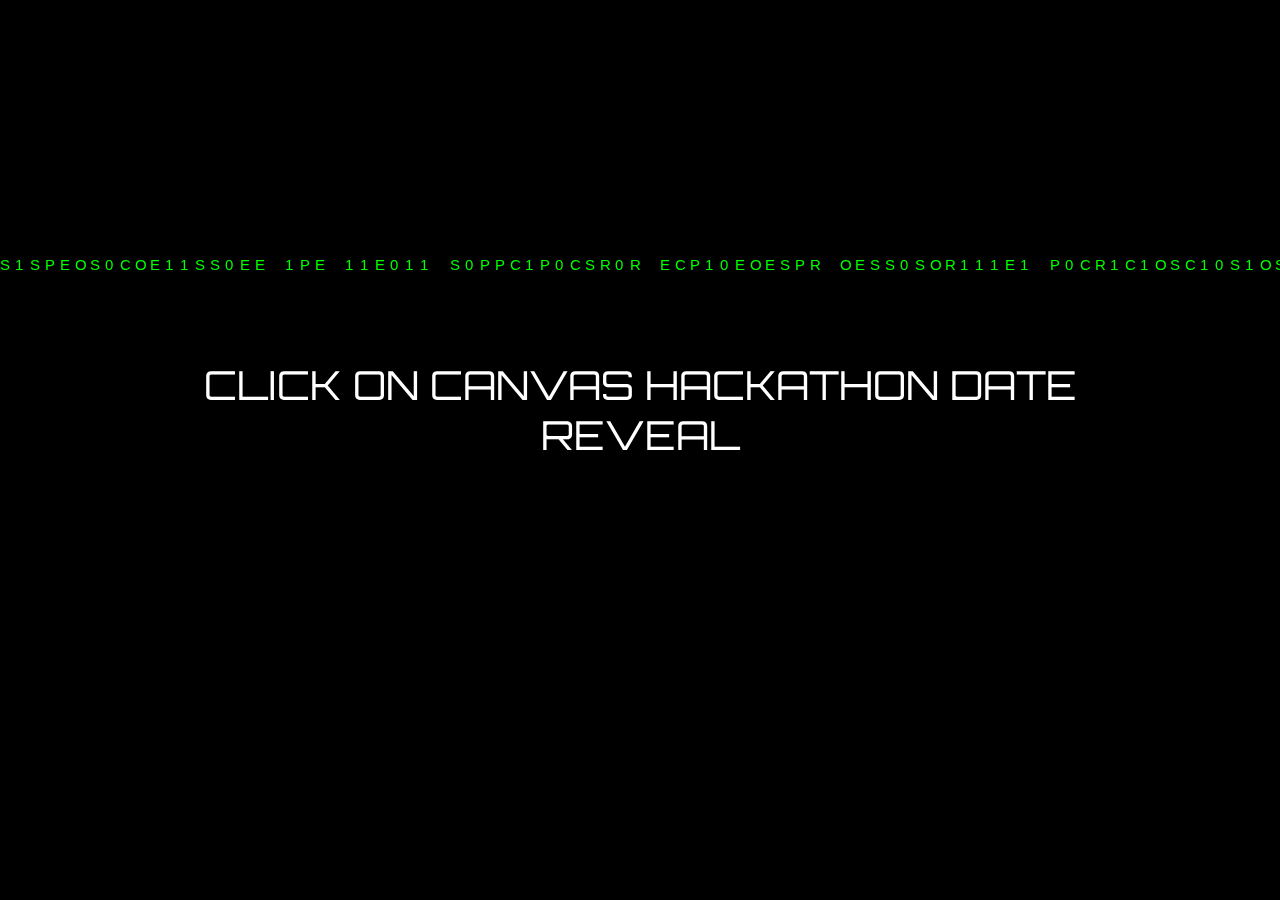
<file: events.html>
<!DOCTYPE HTML>
<html>
<head>
<meta name="viewport" content="width=device-width, initial-scale=1">
<link rel="stylesheet" href="./css/events.css">
</head>
<body>
<canvas id="c"></canvas>
<div class="container">
<!--     AUTO SELECT AND COPY GARNA PAIDAINA -->
    <p  unselectable="on"  id="demo">CLICK ON CANVAS HACKATHON DATE REVEAL</p>
</div>

</body>
<script src="./js/main.js"></script>
<script src="./js/matrix.js"></script>
</html>
</file>
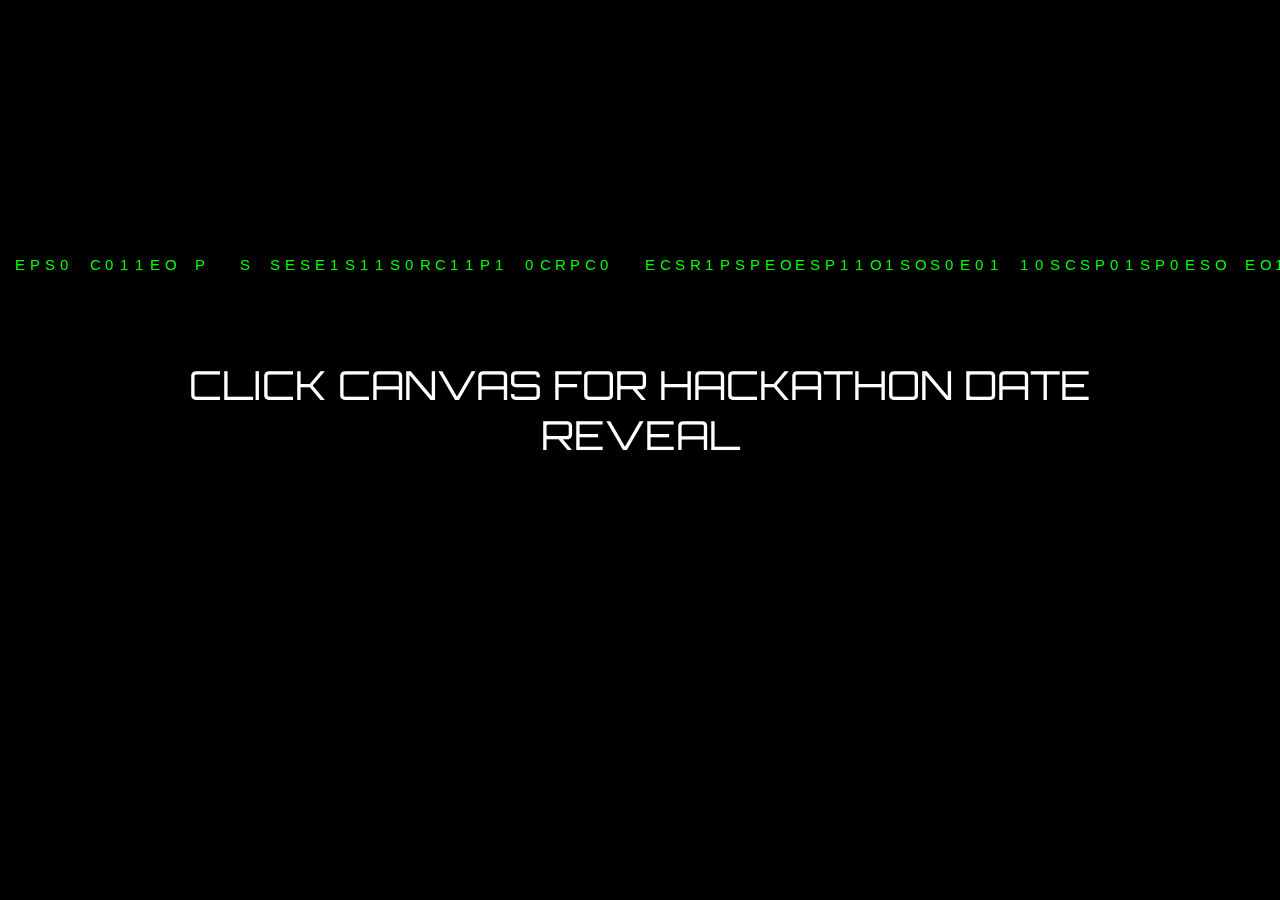
<file: pages/events.html>
<!DOCTYPE HTML>
<html>

<head>
    <meta name="viewport" content="width=device-width, initial-scale=1">
    <link rel="stylesheet" href="../css/events.css">
</head>

<body>
    <canvas id="c"></canvas>
    <div class="container">
        <!--     AUTO SELECT AND COPY GARNA PAIDAINA -->
        <p unselectable="on" id="demo">CLICK CANVAS FOR HACKATHON DATE REVEAL</p>
    </div>

</body>
<script src="../js/main.js"></script>
<script src="../js/matrix.js"></script>

</html>
</file>
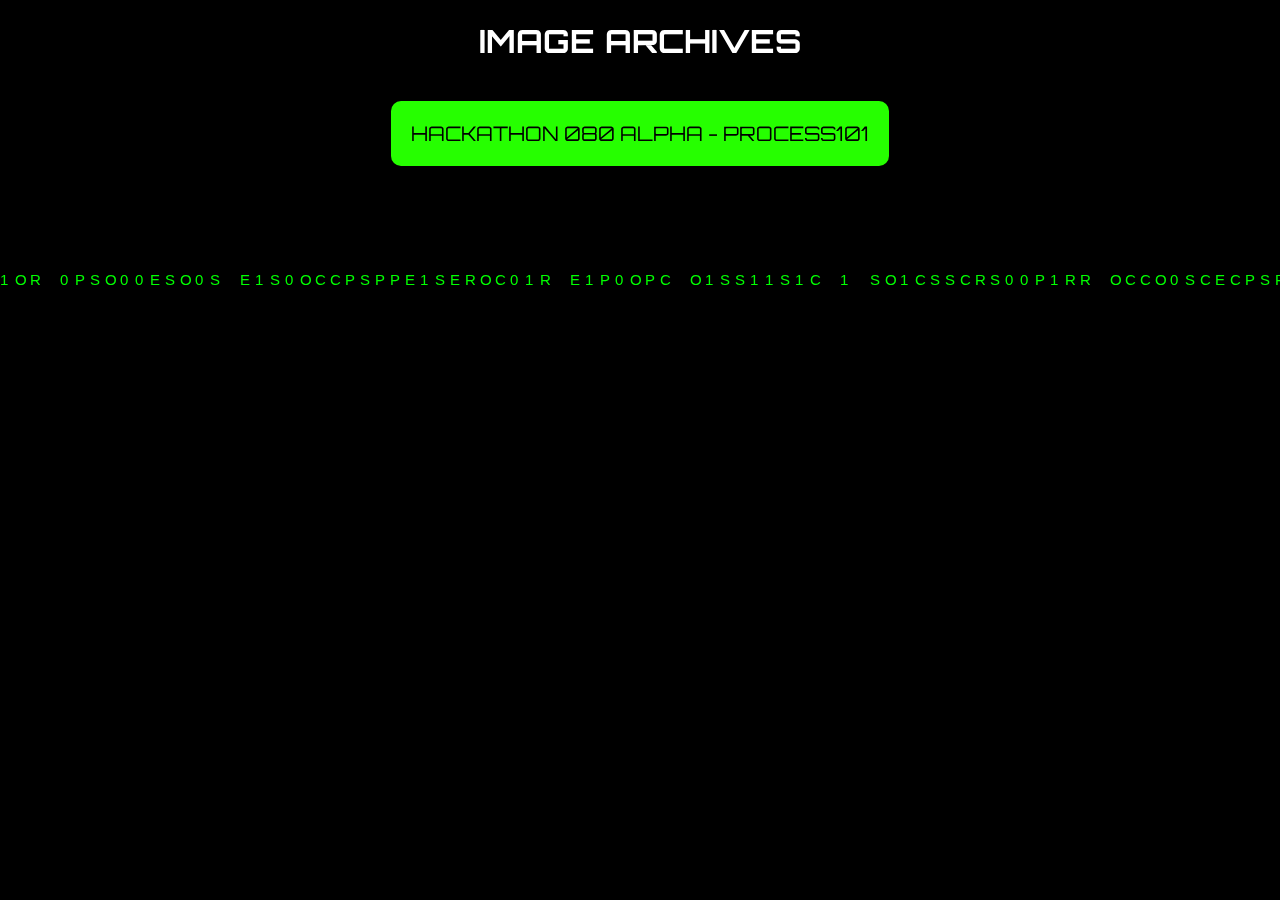
<file: pages/images.html>
<!-- FROM SAXAT AND SAMIP ---COMPONENTS OF GALLERY -->

<!DOCTYPE html>
<html lang="en">
<head>
    <meta charset="UTF-8">
    <meta http-equiv="X-UA-Compatible" content="IE=edge">
    <meta name="viewport" content="width=device-width, initial-scale=1.0">
    <title>PHOTOS | ARNIKO COMPUTER CLUB</title>
    <link rel="stylesheet" href="../css/images.css">
    <link rel="stylesheet" href="https://cdnjs.cloudflare.com/ajax/libs/font-awesome/6.2.0/css/all.min.css">
    <style>

    </style>
</head>
<body>
  <canvas id="c"> </canvas>
  <h1>IMAGE ARCHIVES</h1>
  <div class="container">
        <button><a href="../pages/gallery/Hackathon080alpha.html">HACKATHON 080 ALPHA - PROCESS101</a></button>
    </div>
</body>
<script src="../js/matrix.js"></script>
</html>
</file>
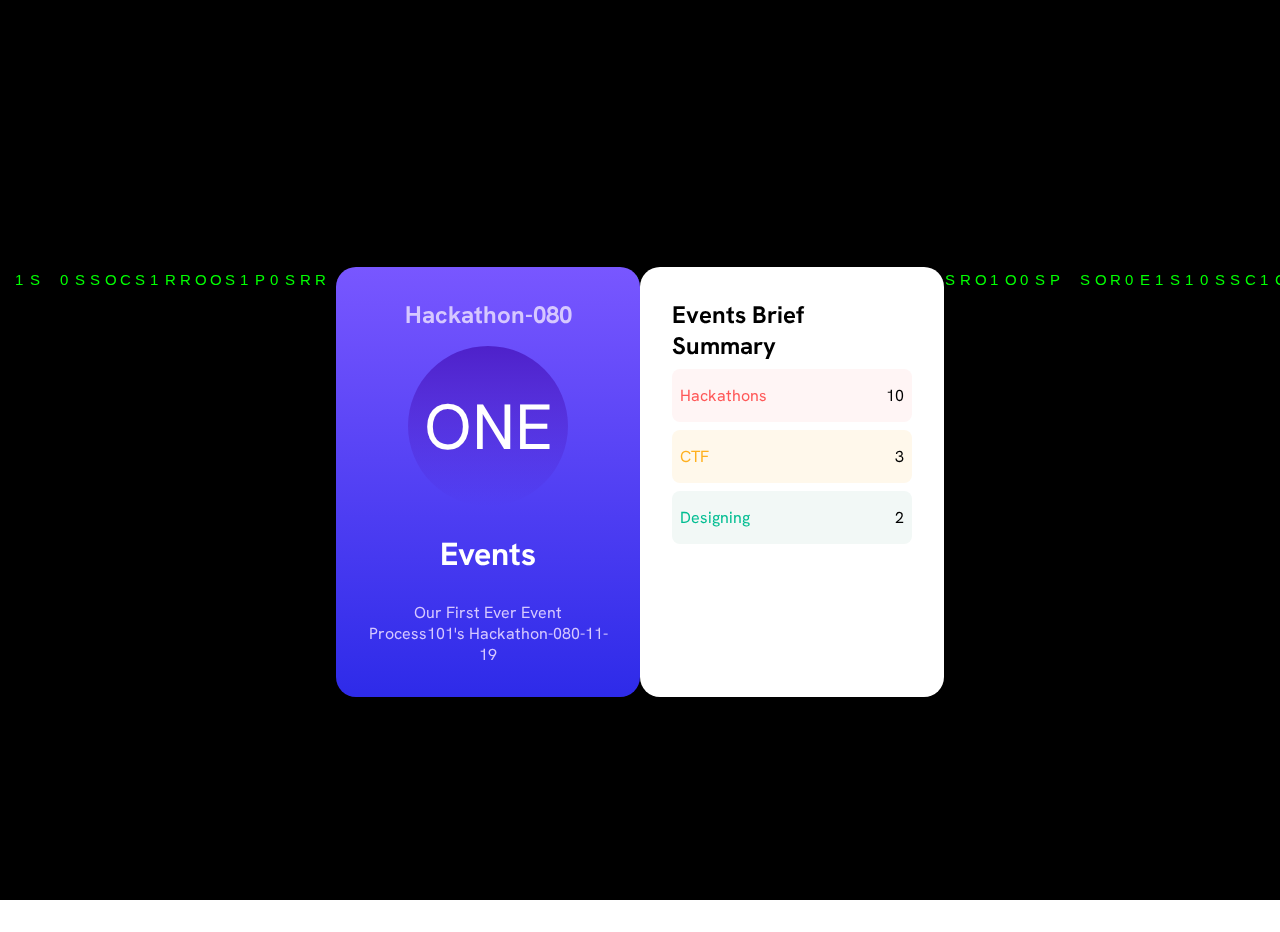
<file: pages/leaderboard.html>
<!DOCTYPE html>
<html lang="en">
<head>
    <meta charset="UTF-8">
    <meta name="viewport" content="width=device-width, initial-scale=1.0">
    <title>LeaderBoard</title>
</head>
<link rel="stylesheet" href="../css/leaderboard.css">
<body>
    <canvas id="c"> </canvas>

    <div class="box">  
        <section class="sec">

            <div class="left-card">
            <h1 class="lc-h1">Hackathon-080</h1>
            <div class="lc-counter">
                <p class="lc-total-events">ONE</p>
            </div>
            <h2 class="lc-events">Events </h2>
            <p class="lc-remarks">
                Our First Ever Event Process101's Hackathon-080-11-19 
            </p>
            </div>
            

            <div class="right-card">
            <h1 class="rc-h1">Events Brief Summary</h1>
            <div class="rc-board">
                <div class="rc-specifics r">
                <p>Hackathons</p>
                <p>10</p>
                </div>
                <div class="rc-specifics m">
                <p>CTF</p>
                <p>3</p>
                </div>
                <div class="rc-specifics v">
                <p>Designing</p>
                <p>2</p>
                </div>
            </div>
            <!-- <button class="rc-button" onclick="scrollToElement('1')">Leader Board ↓</button> -->
            </div>
        </section>
    </div>

	<!-- - Leader board section. Uncomment it after adding valid data
    <div class="leaderboard" id="1">
        <h1 class="image">Leader Board</h1>
        
        <img class="image" src="https://sf2.mariefranceasia.com/wp-content/uploads/sites/7/2017/09/gettyimages-667758985-540x410.jpg" alt="" class="pinit-here">
        <span class="image">info about this project</span>  <span class="image">Github repo for this project</span>

        <img class="image" src="https://live.staticflickr.com/65535/51846155419_af50cc514a_h.jpg" alt="vintergryde">
        <span class="image">info about this project</span>  <span class="image">Github repo for this project</span>

        <img class="image" src="https://live.staticflickr.com/65535/49678442758_cb4cf78850_h.jpg" alt="DSC04327-3">
        <span class="image">info about this project</span>  <span class="image">Github repo for this project</span>

        <img class="image" src="https://live.staticflickr.com/65535/49265392277_b2f789ab41_h.jpg" alt="Ærterisotto" width="1280" height="1600">
        <span class="image">info about this project</span>  <span class="image">Github repo for this project</span>

    </div>
	!- -->

</body>
<script src="../js/matrix.js"></script>
<script defer src="../js/leaderboard.js"></script>
</html>
</file>
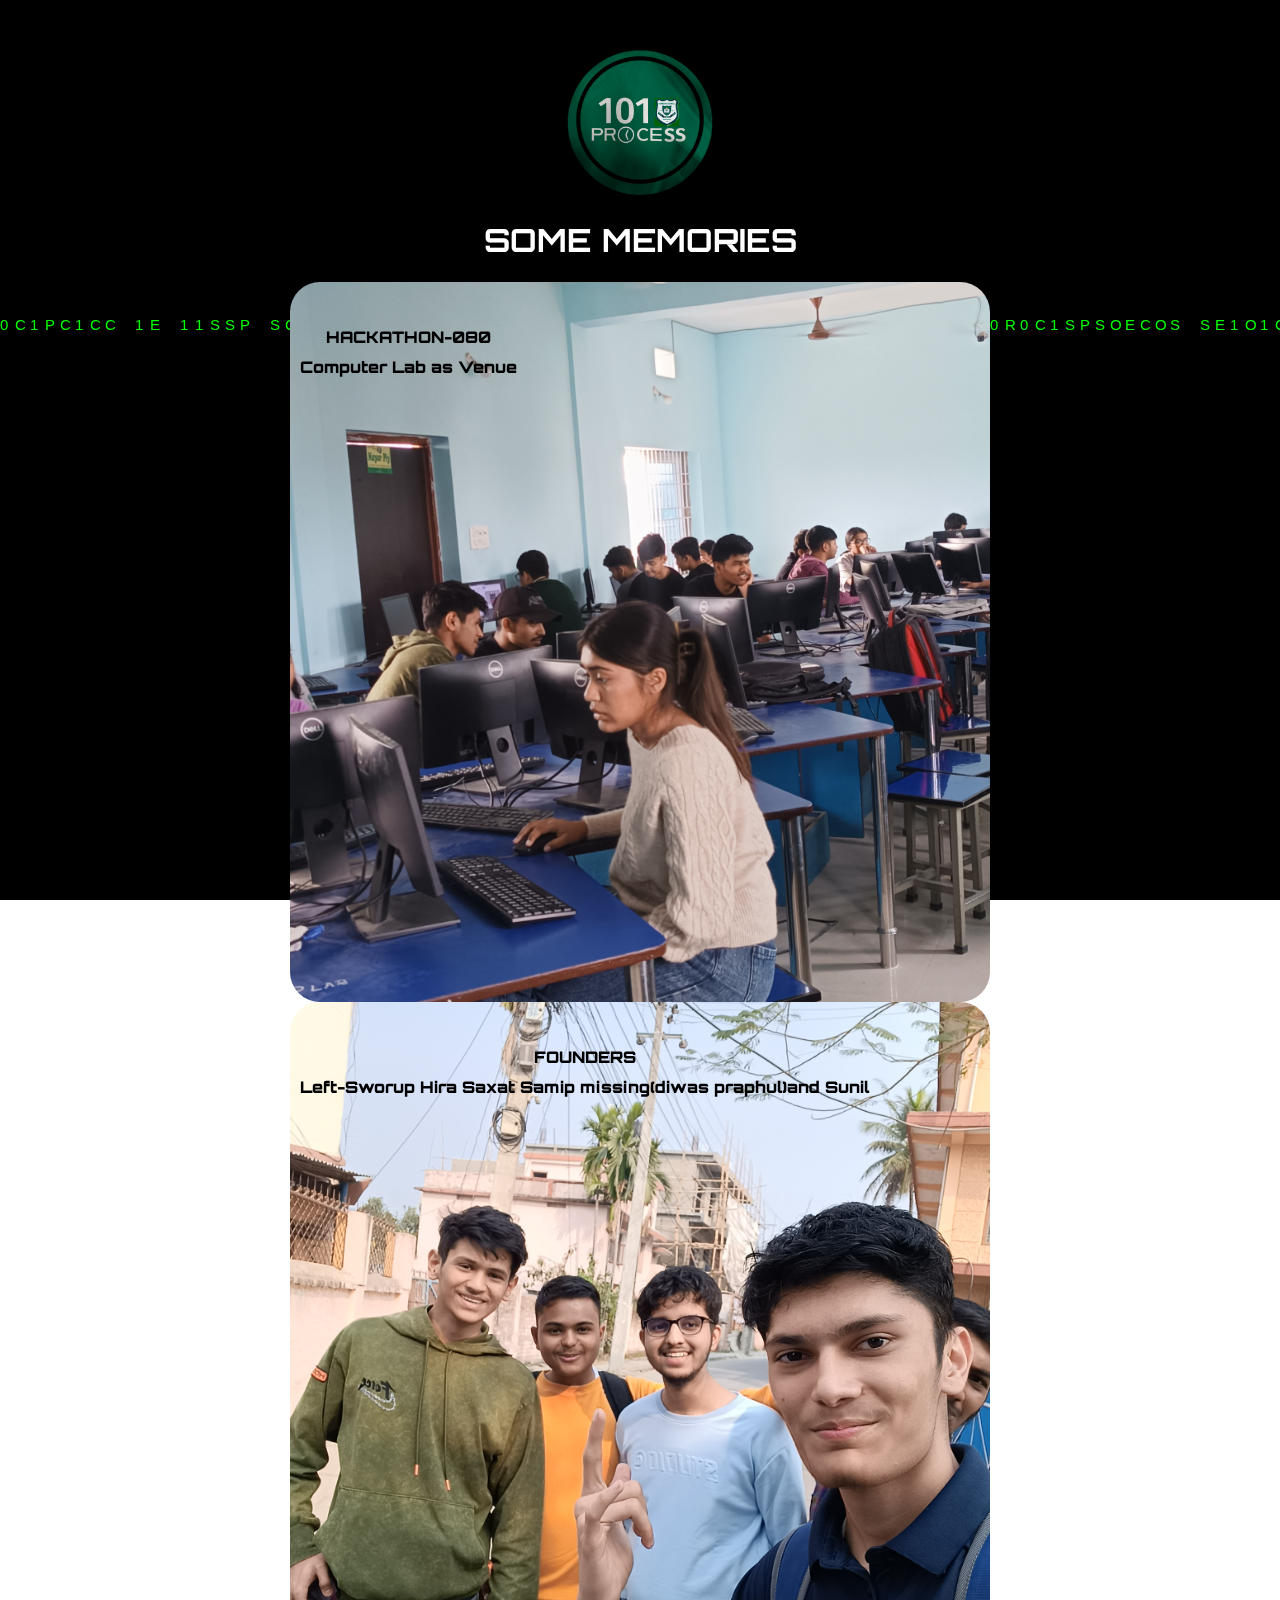
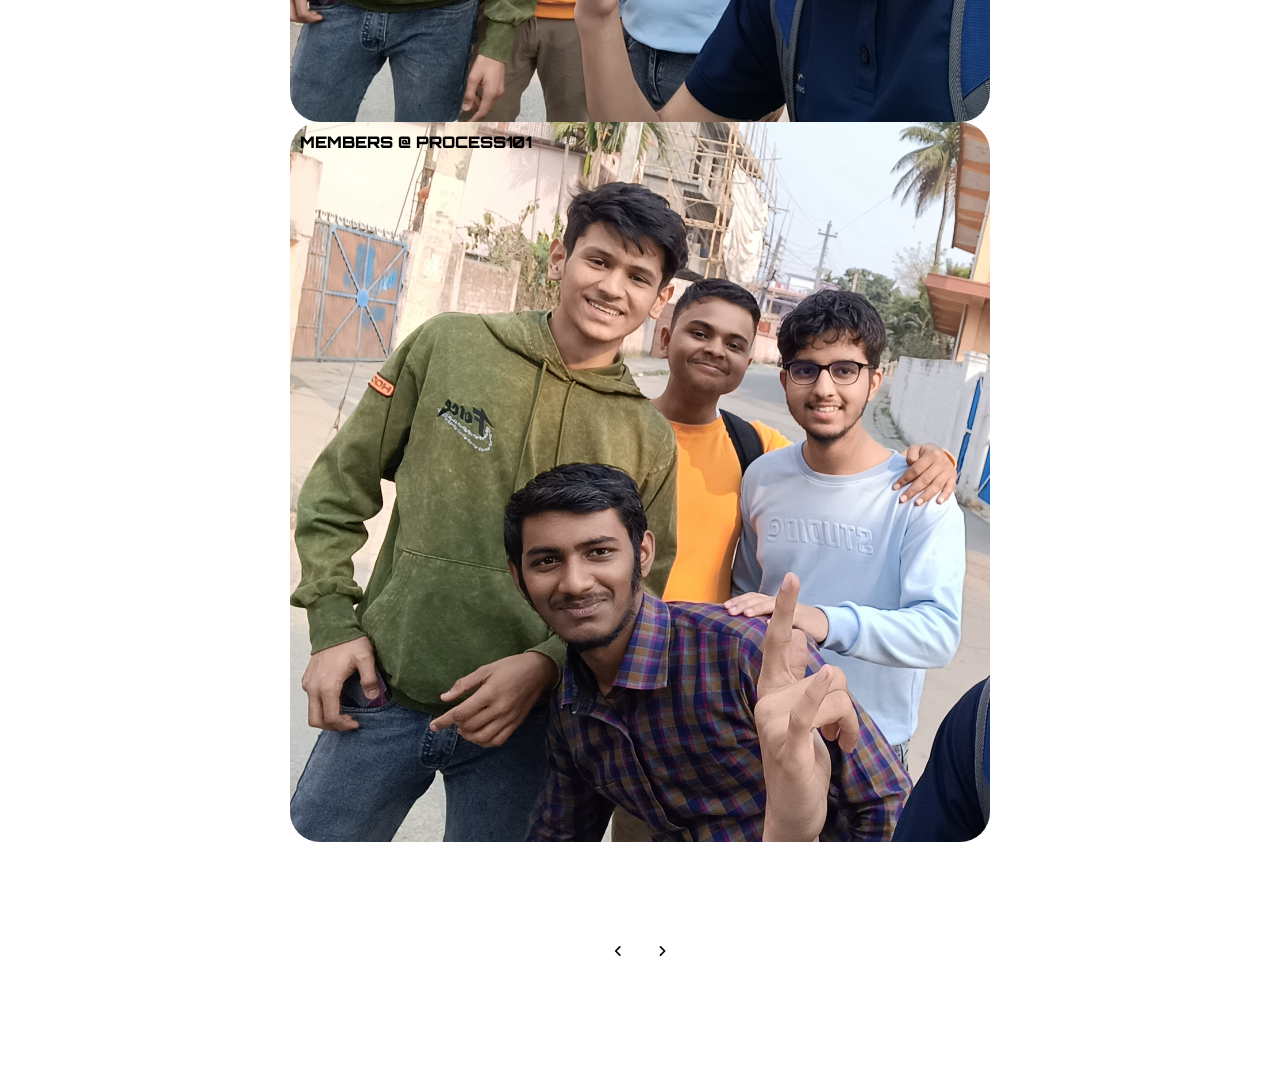
<file: pages/gallery/Hackathon080alpha.html>
<!-- FROM SAXAT AND SAMIP ---COMPONENTS OF GALLERY -->

<!DOCTYPE html>
<html lang="en">
<head>
    <meta charset="UTF-8">
    <meta http-equiv="X-UA-Compatible" content="IE=edge">
    <meta name="viewport" content="width=device-width, initial-scale=1.0">
    <title>PHOTOS | ARNIKO COMPUTER CLUB</title>
    <link rel="stylesheet" href="../../css/gallery.css">
    <link rel="stylesheet" href="https://cdnjs.cloudflare.com/ajax/libs/font-awesome/6.2.0/css/all.min.css">
    <style>

    </style>
</head>
<body>
  <canvas id="c"> </canvas>
  <div class="maintitle">
    <a href="../../index.html"><img src="../../images/logo.png" alt="Logo" id="logo"></a>
  </div>
  <h1 style="text-align: center;font-family: 'Orbitron', sans-serif;color: white;">SOME MEMORIES</h1>
<div id="container">
    <div class="item" style="background-image: url(../../images/class.jpg);">
        <div class="content" >
            <div class="name">HACKATHON-080</div>
            <div class="des">Computer Lab as Venue</div>
        </div>
    </div>
    <div class="item" style="background-image: url(../../images/members1.jpg); ">
        <div class="content">
            <div class="name" >FOUNDERS</div>
            <div class="des">Left-Sworup Hira Saxat Samip missing(diwas praphul)and Sunil</div>
    </div>
    </div>
    <div class="item" style="background-image: url(../../images/members3.jpg);">
        <div class="content">
            <!-- <div class="name">080 Hackathon Alpha</div> -->
            <div class="des">MEMBERS @ PROCESS101</div>
    </div>

</div>
<div class="buttons">
    <button id="prev">
        <i class="fa-solid fa-angle-left"></i>
    </button>
    <button id="next">
        <i class="fa-solid fa-angle-right"></i>
    </button>
</div>
</body>
<script src="../../js/matrix.js"></script>
<script src="../../js/gallery.js"></script>
</html>
</file>
<file: css/events.css>
@import url('https://fonts.googleapis.com/css2?family=Orbitron:wght@400..900&family=Poppins&display=swap');
#c {
    /* matrix rain le whole screen cover garne */
    position: fixed;
    top: 0;
    left: 0;
    /* zindex (background ma rakhne--stackoverflow) */
    z-index: -1;
  }
  
  .container {
    margin: 0 auto;
    max-width: 1080px;
    position: relative;
    /* matrix rain vanda mathi huney */
    z-index: 1;
  }
  p {
    font-family: 'Orbitron', sans-serif;
    color: white;
    text-align: center;
    font-size: 40px;
    margin-top: 40vh;    
  }
  footer {
    font-family: 'Orbitron', sans-serif;
    background-color: #222;
    color: #fff;
    text-align: center;
    padding: 3px;
    left: 0;
    right: 0;
  }
/*https://stackoverflow.com/questions/6900124/how-to-make-certain-text-not-selectable-with-css  */
  #demo{

    -webkit-touch-callout: none; 
    -webkit-user-select: none; 
    -khtml-user-select: none; 
    -moz-user-select: none;
    -ms-user-select: none;
    user-select: none;
  }
</file>
<file: css/images.css>
@import url('https://fonts.googleapis.com/css2?family=Orbitron:wght@400..900&family=Poppins&display=swap');
#c {
    /* matrix rain le whole screen cover garne */
    position: fixed;
    top: 0;
    left: 0;
    /* zindex (background ma rakhne--stackoverflow) */
    z-index: -1;
}
h1{
    color: white;
    text-align: center;
    font-family: 'Orbitron', sans-serif;
}

button{
    background-color: rgb(38, 255, 0);
    font-family: 'Orbitron', sans-serif;
    border: none;
    padding: 20px;
    margin-top: 2vh;
    text-decoration: none;
    border-radius: 10px;
    font-size: 20px;
}
button:hover{
    background-color: red;
    color: white;
    cursor: pointer;
}
a{
    color: rgb(0, 0, 0);
    text-decoration: none;
}

.container{
    display: flex;
    justify-content: center;
    align-items: center;
}
</file>
<file: css/leaderboard.css>
@import url("https://fonts.googleapis.com/css2?family=Hanken+Grotesk:wght@500;700;800&display=swap");

* {
  box-sizing: border-box;
}

#c {
  /* matrix rain le whole screen cover garne */
  position: fixed;
  top: 0;
  left: 0;
  /* zindex (background ma rakhne--stackoverflow) */
  z-index: -1;
}
body {
  margin: 0;
  background-color: white;
  font-family: "Hanken Grotesk", sans-serif;
  display: flex;
  align-items: center;
  justify-content: center;
  flex-direction: column;
  padding-top: 2rem;
  overflow-x: hidden;
}
.box {
    height: 100vh;
    width: 100vw;
    display: flex;
    flex-direction: column;
    align-items: center;
    justify-content: center;
    padding: 2rem;;
}
.sec {
  width: 50%;
  margin: 0 auto;
  display: flex;
  /* box-shadow: 0px 5px 6px #bbbbbb; */
  border-radius: 20px;
}
.right-card,
.left-card {
  flex: 1;
}

.left-card {
  display: flex;
  flex-direction: column;
  align-items: center;
  border-radius: 20px;
  padding: 2rem;
  background-image: linear-gradient(hsl(252, 100%, 67%), hsl(241, 81%, 54%));
}

.lc-h1 {
  margin: 0;
  font-size: 1.5rem;
  text-transform: capitalize;
  color: #d6c8ff;
}

.lc-counter {
  display: flex;
  flex-direction: column;
  justify-content: center;
  padding: 1rem;
  height: 10rem;
  width: 10rem;
  margin-top: 1rem;
  border-radius: 50%;
  background-image: linear-gradient(#4e21ca, #2421ca00);
}

.lc-total-events {
  margin: 0;
  font-size: 4rem;
  text-align: center;
  color: #fff;
}

.lc-total {
  margin: 0;
  font-size: 1rem;
  text-align: center;
  color: #d6c8ff;
}

.lc-events {
  text-transform: capitalize;
  font-size: 2rem;
  color: #fff;
}

.lc-remarks {
  margin: 0;
  text-align: center;
  font-size: 1rem;
  color: #d6c8ff;
}

/* ------------------ */

.right-card {
  padding: 2rem;
  border-radius: 20px;
  background-color: white;
}
.rc-board {
  margin: 0.5rem 0;
}
.rc-h1 {
  margin: 0;
  font-size: 1rem;
  text-transform: capitalize;
  font-size: 1.5rem;
}

.rc-specifics {
  display: flex;
  justify-content: space-between;
  padding: 0 0.5rem;
  border-radius: 8px;
  margin-bottom: 0.5rem;
}
.rc-specifics img:first-child {
  flex-grow: 1;
  margin-right: 0.5rem;
  max-width: 1.5rem;
}
.rc-specifics p:first-of-type {
  flex-grow: 6;
}
.rc-specifics p:last-of-type {
  flex-grow: 3;
  text-align: end;
}

.r {
  background-color: #fff5f5;
}
.m {
  background-color: #fff8eb;
}
.v {
  background-color: #f2f8f6;
}

.r p:first-of-type {
  color: #ff5757;
}

.m p:first-of-type {
  color: #ffb01f;
}
.v p:first-of-type {
  color: #00bd91;
}

.rc-button {
  background-color: #303b5a;
  color: #ffffff;
  padding: 0.5rem 2rem;
  width: 100%;
  border: none;
  border-radius: 20px;
  text-transform: capitalize;
  font-size: 1rem;
  margin-top: 1rem;
}

.rc-button:hover {
  cursor: pointer;
  background-color: #2421ca;
}


.leaderboard {
    display: flex;
    flex-direction: column;
    align-items: center;
    padding: 2rem;
    margin-top: 10rem;
}

.image{
    width: 600px;
    height: auto;
    border-radius: 8px;
    margin-top: 50px;
  }
  
@keyframes enter-animation {
    0% {
      transform: translateY(100px);
      opacity: 0;
    }
    100% {
      transform: translateY(0);
      opacity: 1;
    }
}

@media (prefers-reduced-motion: no-preference) {
    .image-animation {
      animation: enter-animation 0.8s 1;
    }
  }

  

@media (max-width: 500px) {
    .sec {
      flex-direction:column;
      width: 80%;
    }

    .image {
        width: 300px;
    }

    .lc-h1 {
        font-size: 1rem;
    }

    .lc-counter {
        height: 5rem;
        width: 5rem;

    }

    .lc-total-events {
        font-size: 2rem;
    }

    .lc-events {
        font-size: 1rem;
      }
}
</file>
<file: css/gallery.css>
@import url('https://fonts.googleapis.com/css2?family=Orbitron:wght@400..900&family=Poppins&display=swap');

#c {
    /* matrix rain le whole screen cover garne */
    position: fixed;
    top: 0;
    left: 0;
    /* zindex (background ma rakhne--stackoverflow) */
    z-index: -1;
}

.maintitle {
    display: flex;
    flex-direction: column;
    align-items: center;
    margin-top: 5vh;
  }
  #logo {
    width: 150px;
    height: 150px;
    color: white;
  }
#container {
    display: flex;
    flex-direction: column;
    background-size: cover;
}

.item {
    display: flex;
    border-radius: 30px;
    margin: auto;
    width: 700px;
    height: 80vh;
    background-size: cover; 
    background-repeat: no-repeat;
    background-position: center; 
    animation: pic 0.5s ease-in-out 0s forwards;
}



.content {
    font-weight: 900;
    color: rgb(0, 0, 0);
    font-family: 'Orbitron', sans-serif;
}

.name {
    margin-top: 5vh;
    font-weight: 900;
    text-align: center;
    animation: showcontent 1s ease-in-out 1 forwards
}

.des {
    padding: 10px 10px 10px 10px;
    text-align: left;
    animation: showcontent 1s ease-in-out 1 forwards
}

.buttons {
    margin-top: 10vh;
    margin-bottom: 10vh;
    bottom: 30px;
    text-align: center;
}

.buttons button {
    cursor: pointer;
    width: 40px;
    height: 40px;
    border: none;
    border-radius: 10%;
    transition: 0.5s;
    background-color: #ffffffa3;
}

.buttons button:hover {
    background-color: #ffffff;
}


@media only screen and (max-width:780px) {
    body {
        overflow: hidden;
    }

    .item {
        display: flex;
        border-radius: 30px;
        margin: auto;
        max-width: 80%;
        height: 50vh;
    }
}

@keyframes pic {
    from {
        opacity: 0;
    }

    to {
        opacity: 1;
    }
}

@keyframes showcontent {
    from {
        opacity: 0;
        transform: translate(80px, 0);
        filter: blur(33px);
    }

    to {
        opacity: 1;
        transform: translate(0, 0);
        filter: blur(0);
    }

}
</file>
